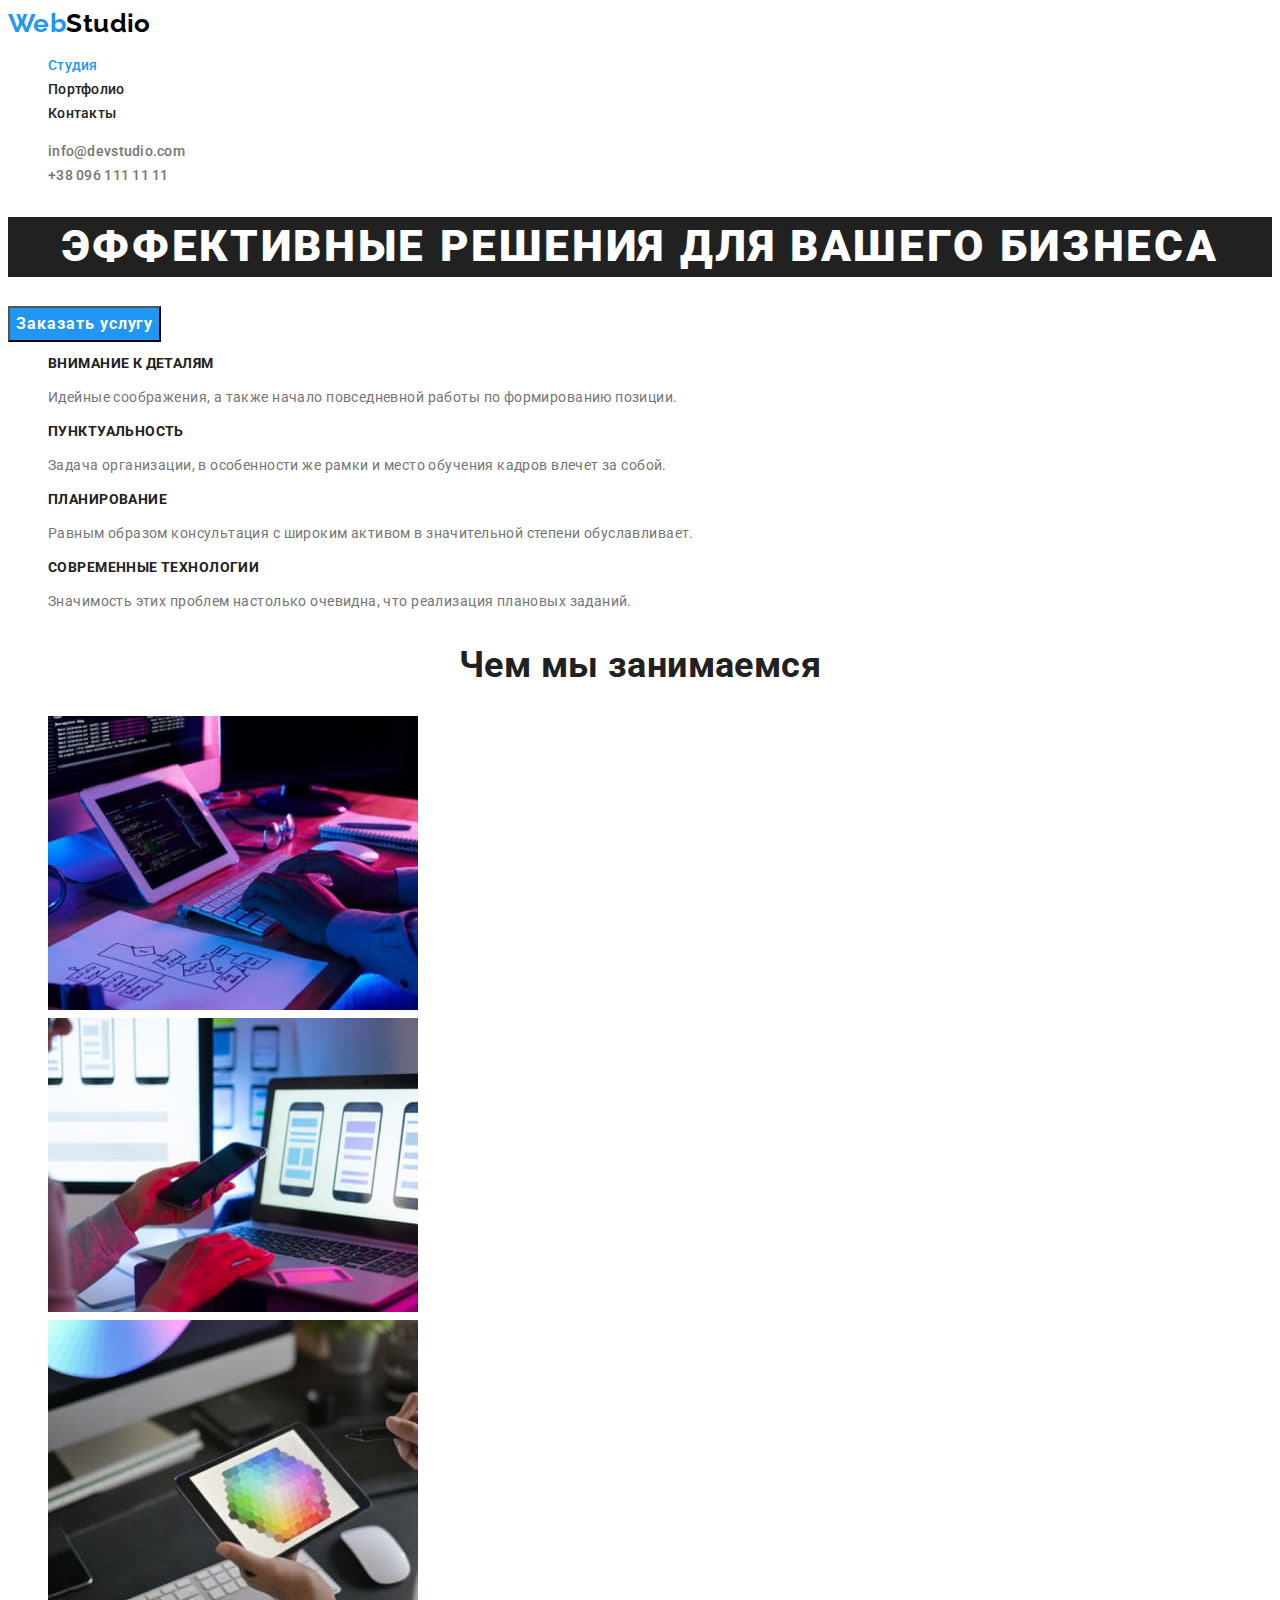
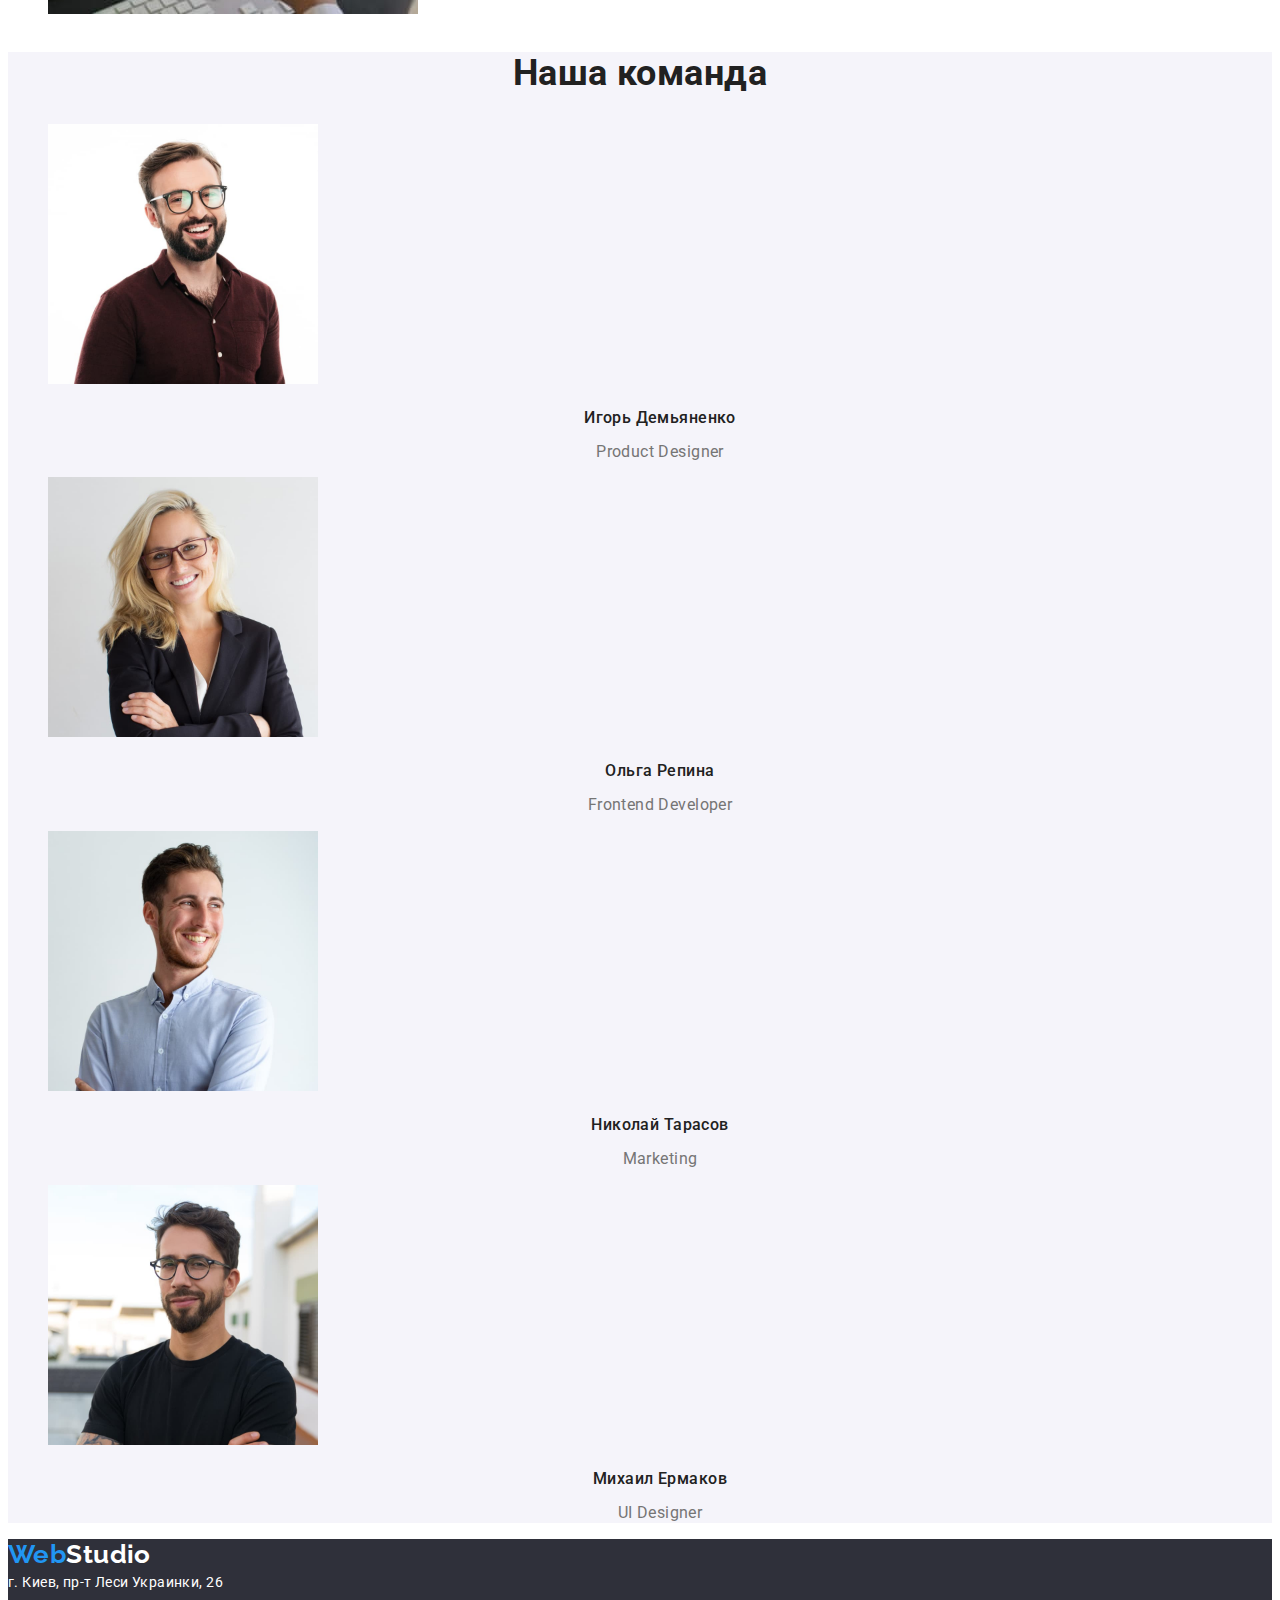
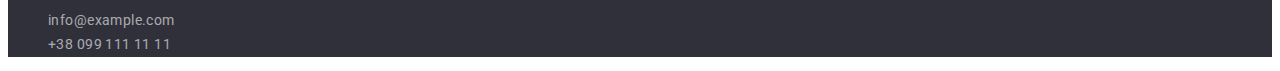
<file: index.html>
<!DOCTYPE html>
<html lang="ru">
  <head>
    <meta charset="UTF-8" />
    <meta http-equiv="X-UA-Compatible" content="IE=edge" />
    <meta name="viewport" content="width=device-width, initial-scale=1.0" />
    <title>WebStudio</title>
    <link rel="stylesheet" href="./css/styles.css" />
    <link rel="preconnect" href="https://fonts.googleapis.com" />
    <link rel="preconnect" href="https://fonts.gstatic.com" crossorigin />
    <link
      href="https://fonts.googleapis.com/css2?family=Raleway:wght@700&family=Roboto:wght@400;500;700;900&display=swap"
      rel="stylesheet"
    />
  </head>
  <body>
    <header>
      <nav>
        <a href="" class="logo">Web<span class="logo title">Studio</span></a>

        <ul class="site-nav list">
          <li><a href="" class="link current">Студия</a></li>
          <li><a href="./portfolio.html" class="link">Портфолио</a></li>
          <li><a href="" class="link">Контакты</a></li>
        </ul>
      </nav>

      <ul class="auth-nav list">
        <li>
          <a href="mailto:info@devstudio.com " class="link"
            >info@devstudio.com</a
          >
        </li>
        <li><a href="tel:+380961111111" class="link">+38 096 111 11 11</a></li>
      </ul>
    </header>
    <main>
      <section class="hero">
        <h1 class="hero-title">ЭФФЕКТИВНЫЕ РЕШЕНИЯ ДЛЯ ВАШЕГО БИЗНЕСА</h1>
        <button type="button" class="button primari">Заказать услугу</button>
      </section>
      <section class="section">
        <ul class="list">
          <li>
            <h3 class="section-title">ВНИМАНИЕ К ДЕТАЛЯМ</h3>
            <p class="text">
              Идейные соображения, а также начало повседневной работы по
              формированию позиции.
            </p>
          </li>
          <li>
            <h3 class="section-title">ПУНКТУАЛЬНОСТЬ</h3>
            <p class="text">
              Задача организации, в особенности же рамки и место обучения кадров
              влечет за собой.
            </p>
          </li>
          <li>
            <h3 class="section-title">ПЛАНИРОВАНИЕ</h3>
            <p class="text">
              Равным образом консультация с широким активом в значительной
              степени обуславливает.
            </p>
          </li>
          <li>
            <h3 class="section-title">СОВРЕМЕННЫЕ ТЕХНОЛОГИИ</h3>
            <p class="text">
              Значимость этих проблем настолько очевидна, что реализация
              плановых заданий.
            </p>
          </li>
        </ul>
      </section>
      <section class="section">
        <h2 class="section-title subtitle">Чем мы занимаемся</h2>
        <ul class="list">
          <li>
            <img
              src="./images2/box1.jpg"
              alt="человек пишет код"
              width="370"
              height="294"
            />
          </li>
          <li>
            <img
              src="./images2/box2.jpg"
              alt="сравнивает фото с телефоном"
              width="370"
              height="294"
            />
          </li>
          <li>
            <img
              src="./images2/box3.jpg"
              alt="подбирает цвета"
              width="370"
              height="294"
            />
          </li>
        </ul>
      </section>
      <section class="section-comands">
        <h2 class="section-title subtitle">Наша команда</h2>
        <ul class="list">
          <li>
            <img
              src="./images2/img1.jpg"
              alt="Демьяненко"
              width="270"
              height="260"
            />
            <h3 class="section-title caption">Игорь Демьяненко</h3>
            <p lang="en" class="avatar">Product Designer</p>
          </li>
          <li>
            <img
              src="./images2/img2.jpg"
              alt="Репина"
              width="270"
              height="260"
            />
            <h3 class="section-title caption">Ольга Репина</h3>
            <p lang="en" class="avatar">Frontend Developer</p>
          </li>
          <li>
            <img
              src="./images2/img3.jpg"
              alt="Тарасов"
              width="270"
              height="260"
            />
            <h3 class="section-title caption">Николай Тарасов</h3>
            <p lang="en" class="avatar">Marketing</p>
          </li>
          <li>
            <img
              src="./images2/img4.jpg"
              alt="Ермаков"
              width="270"
              height="260"
            />
            <h3 class="section-title caption">Михаил Ермаков</h3>
            <p lang="en" class="avatar">UI Designer</p>
          </li>
        </ul>
      </section>
    </main>
    <footer class="footer">
      <a href="" class="logo"
        >Web<span class="logo second-title">Studio</span></a
      >
      <address>
        <a
          href="https://goo.gl/maps/UTaWTTT2XbTuPrZa6"
          target="_blank"
          class="navi"
          rel="noopener noindex nofollow"
          >г. Киев, пр-т Леси Украинки, 26</a
        >
        <ul class="list navi-net">
          <li>
            <a href="mailto:info@example.com" class="net">info@example.com</a>
          </li>
          <li><a href="tel:+380991111111" class="net">+38 099 111 11 11</a></li>
        </ul>
      </address>
    </footer>
  </body>
</html>
</file>
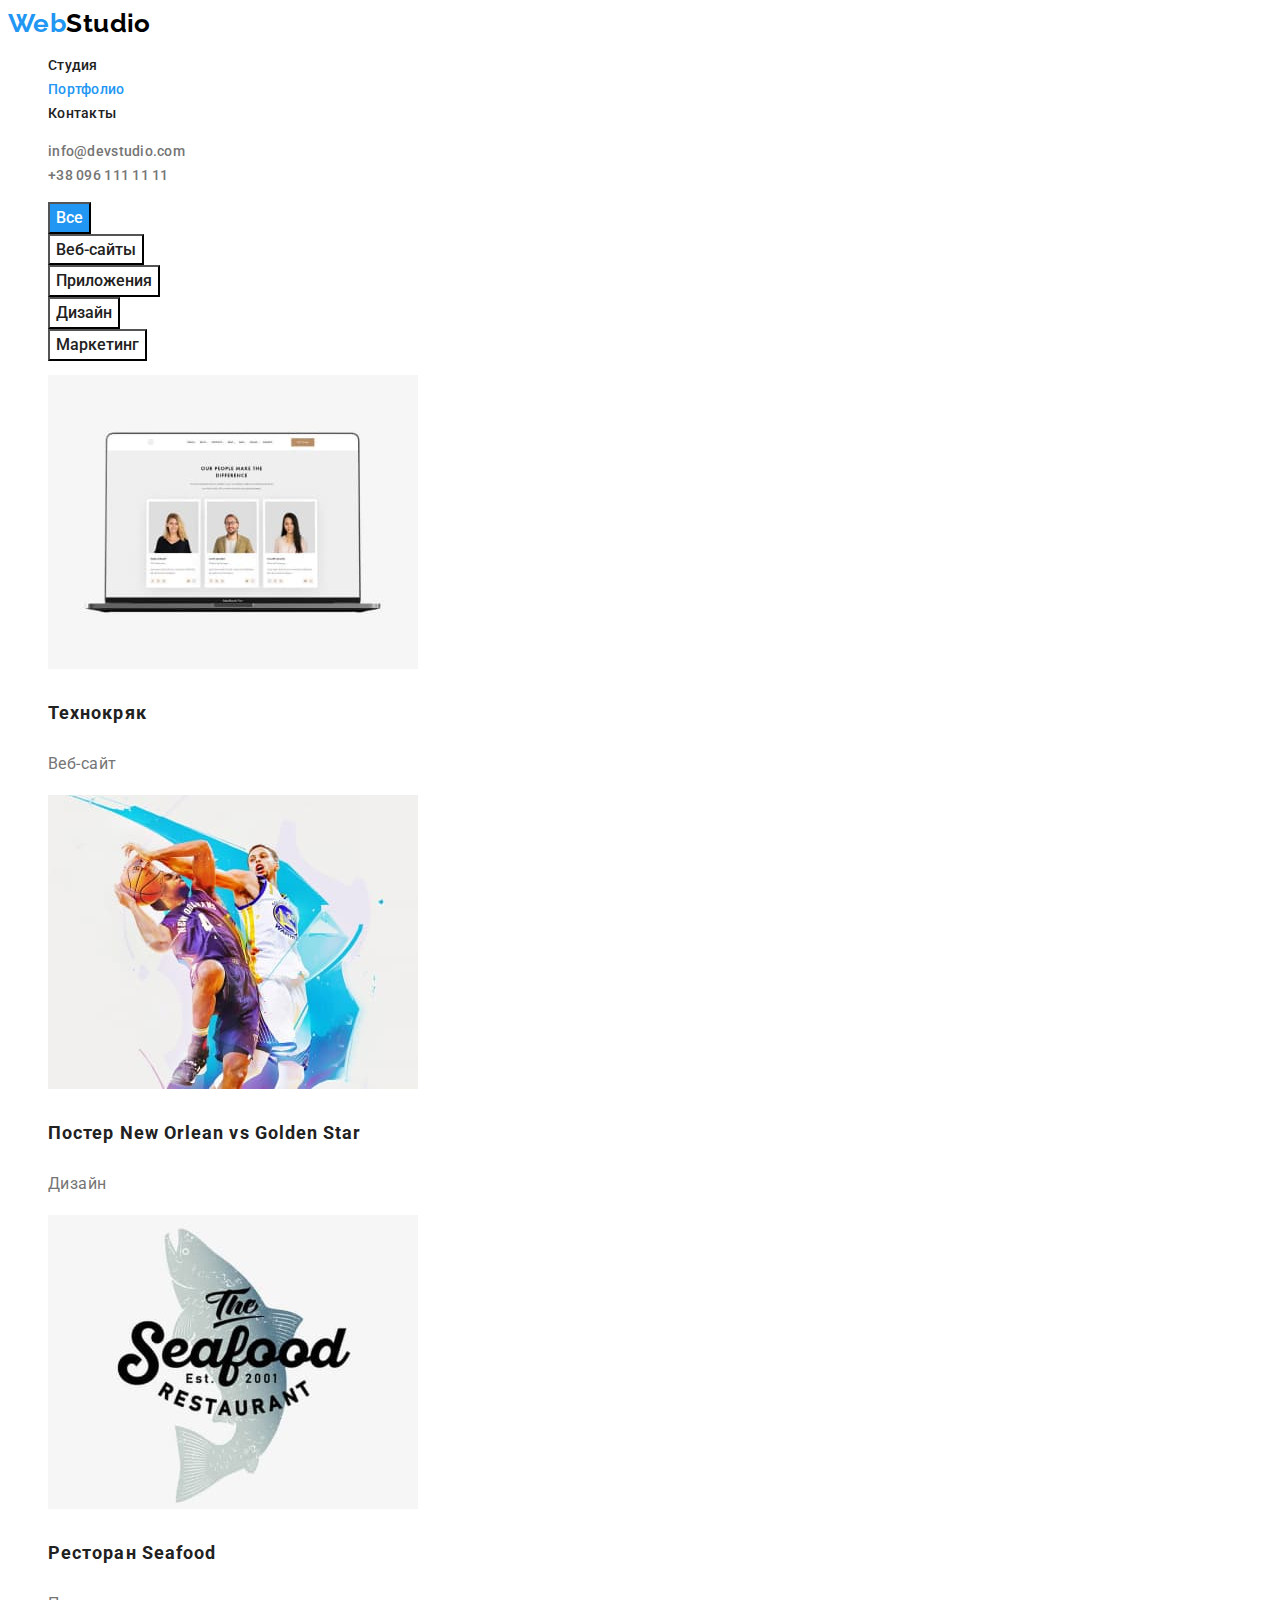
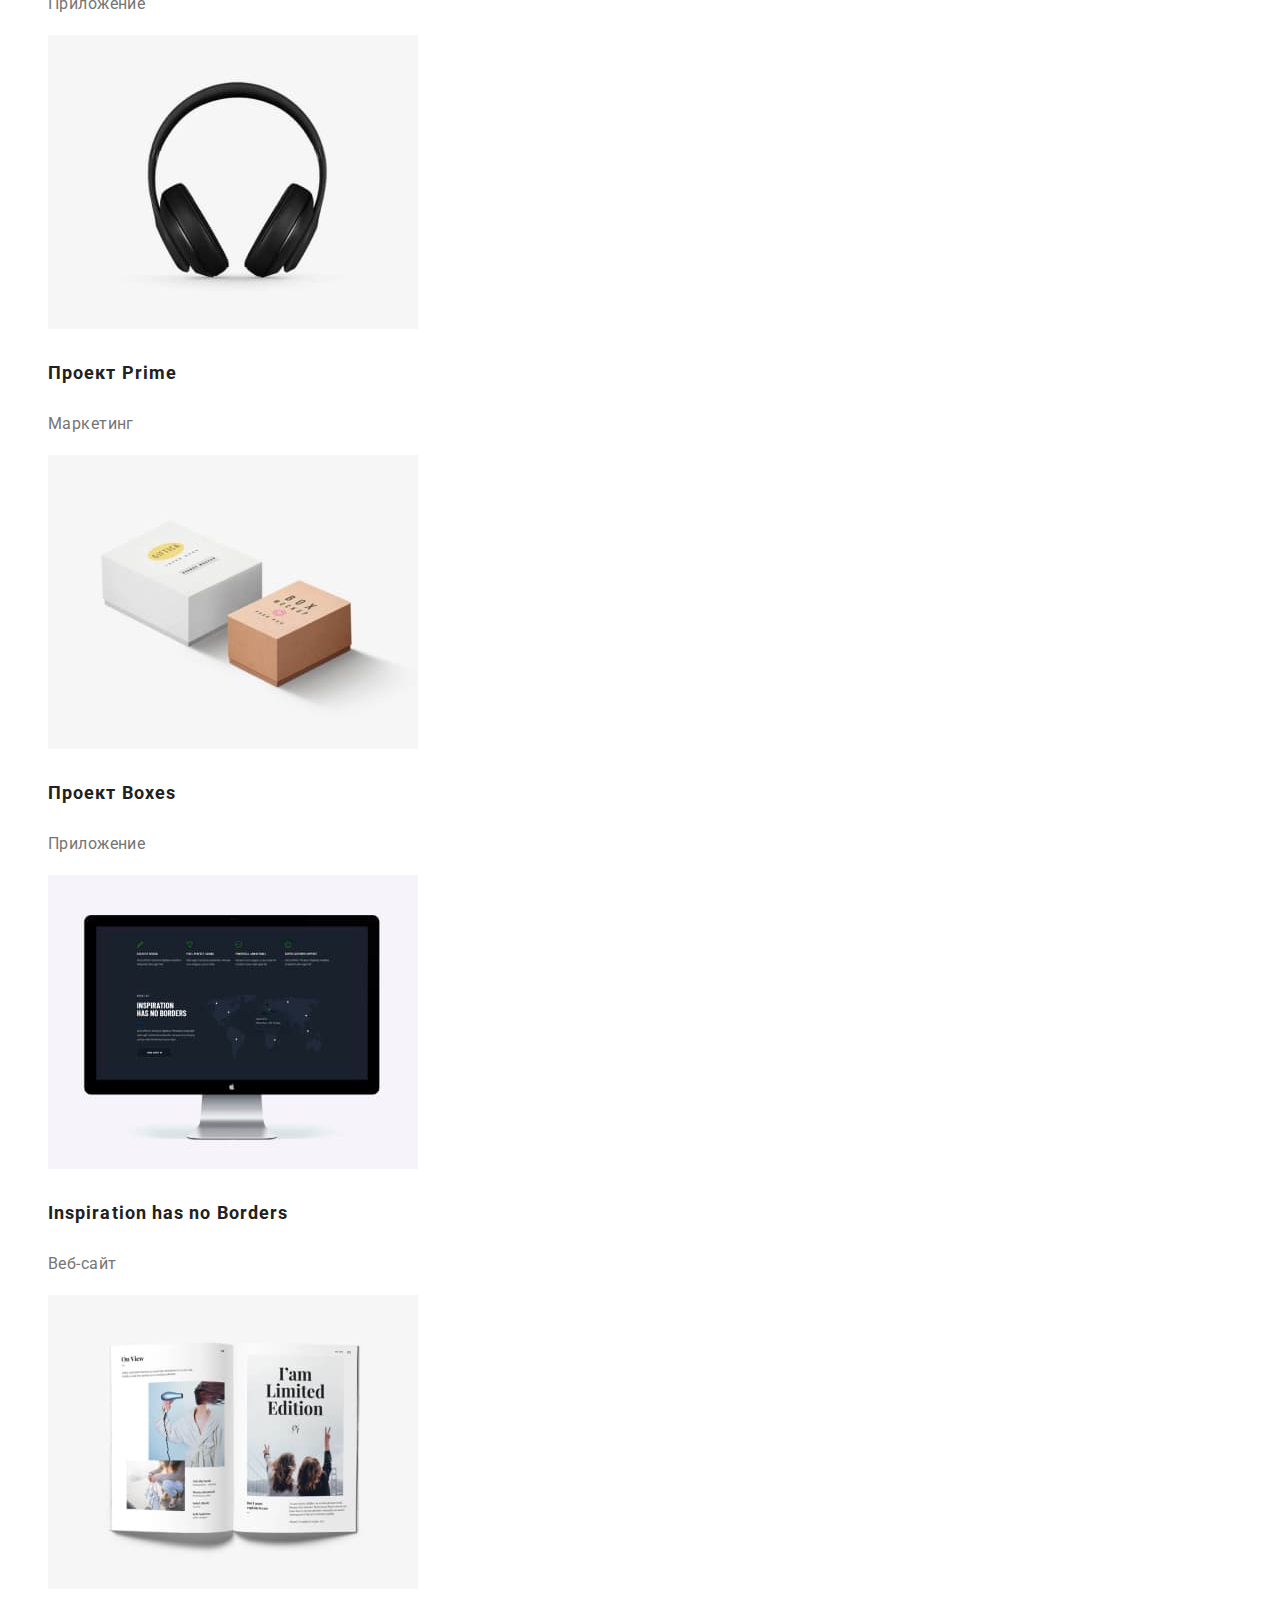
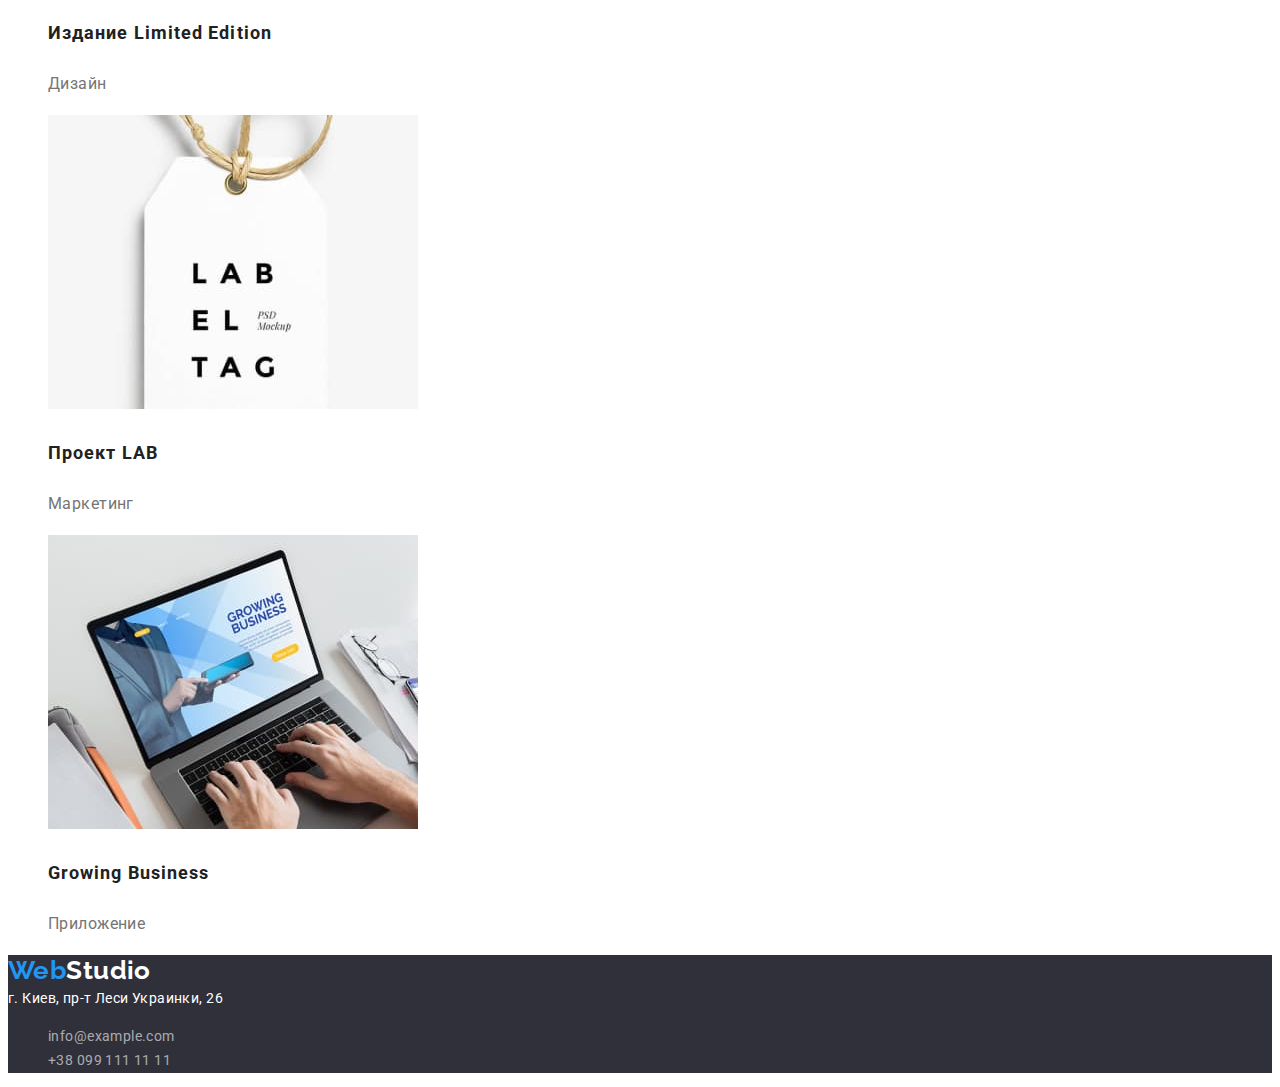
<file: portfolio.html>
<!DOCTYPE html>
<html lang="ru">
  <head>
    <meta charset="UTF-8" />
    <meta http-equiv="X-UA-Compatible" content="IE=edge" />
    <meta name="viewport" content="width=device-width, initial-scale=1.0" />
    <title>WebStudio</title>
    <link rel="stylesheet" href="./css/styles.css" />
    <link rel="preconnect" href="https://fonts.googleapis.com" />
    <link rel="preconnect" href="https://fonts.gstatic.com" crossorigin />
    <link
      href="https://fonts.googleapis.com/css2?family=Raleway:wght@700&family=Roboto:wght@400;500;700;900&display=swap"
      rel="stylesheet"
    />
  </head>
  <body>
    <header>
      <nav>
        <a href="" class="logo">Web<span class="logo title">Studio</span></a>

        <ul class="site-nav list">
          <li><a href="./index.html" class="link">Студия</a></li>
          <li><a href="./portfolio.html" class="link current">Портфолио</a></li>
          <li><a href="" class="link">Контакты</a></li>
        </ul>
      </nav>

      <ul class="auth-nav list">
        <li>
          <a href="mailto:info@devstudio.com " class="link"
            >info@devstudio.com</a
          >
        </li>
        <li><a href="tel:+380961111111" class="link">+38 096 111 11 11</a></li>
      </ul>
    </header>
    <main>
      <section class="section">
        <h1 class="visually-hidden">Наши работы</h1>

        <ul class="filters">
          <li>
            <button type="button" class="button primari link">Все</button>
          </li>
          <li>
            <button type="button" class="button secondary link">
              Веб-сайты
            </button>
          </li>
          <li>
            <button type="button" class="button secondary link">
              Приложения
            </button>
          </li>
          <li>
            <button type="button" class="button secondary link">Дизайн</button>
          </li>
          <li>
            <button type="button" class="button secondary link">
              Маркетинг
            </button>
          </li>
        </ul>
        <ul class="about list">
          <li class="about-examples">
            <img
              src="./imagesPF/pj1.jpg"
              alt="Технокряк"
              width="370"
              height="294"
            />
            <h3 class="about-work">Технокряк</h3>
            <p class="about-title">Веб-сайт</p>
          </li>
          <li class="about-examples">
            <img
              src="./imagesPF/pj2.jpg"
              alt="Постер"
              width="370"
              height="294"
            />
            <h3 class="about-work">
              Постер<span lang="en"> New Orlean vs Golden Star</span>
            </h3>
            <p class="about-title">Дизайн</p>
          </li>
          <li class="about-examples">
            <img
              src="./imagesPF/pj3.jpg"
              alt="Ресторан"
              width="370"
              height="294"
            />
            <h3 class="about-work">Ресторан<span lang="en"> Seafood</span></h3>
            <p class="about-title">Приложение</p>
          </li>
          <li class="about-examples">
            <img
              src="./imagesPF/pj4.jpg"
              alt="Основной"
              width="370"
              height="294"
            />
            <h3 class="about-work">Проект<span lang="en"> Prime</span></h3>
            <p class="about-title">Маркетинг</p>
          </li>
          <li class="about-examples">
            <img
              src="./imagesPF/pj5.jpg"
              alt="Коробка"
              width="370"
              height="294"
            />
            <h3 class="about-work">Проект<span lang="en"> Boxes</span></h3>
            <p class="about-title">Приложение</p>
          </li>
          <li class="about-examples">
            <img
              src="./imagesPF/pj6.jpg"
              alt="Вдохновение"
              width="370"
              height="294"
            />
            <h3 class="about-work" lang="en">Inspiration has no Borders</h3>
            <p class="about-title">Веб-сайт</p>
          </li>
          <li class="about-examples">
            <img
              src="./imagesPF/pj7.jpg"
              alt="Издание"
              width="370"
              height="294"
            />
            <h3 class="about-work">
              Издание<span lang="en"> Limited Edition</span>
            </h3>
            <p class="about-title">Дизайн</p>
          </li>
          <li class="about-examples">
            <img
              src="./imagesPF/pj8.jpg"
              alt="Лаборатория"
              width="370"
              height="294"
            />
            <h3 class="about-work">Проект<span lang="en"> LAB</span></h3>
            <p class="about-title">Маркетинг</p>
          </li>
          <li class="about-examples">
            <img
              src="./imagesPF/pj9.jpg"
              alt="Растущий бизнес"
              width="370"
              height="294"
            />
            <h3 class="about-work" lang="en">Growing Business</h3>
            <p class="about-title">Приложение</p>
          </li>
        </ul>
      </section>
    </main>
    <footer class="footer">
      <a href="" class="logo"
        >Web<span class="logo second-title">Studio</span></a
      >
      <address>
        <a
          href="https://goo.gl/maps/UTaWTTT2XbTuPrZa6"
          target="_blank"
          class="navi"
          rel="noopener noindex nofollow"
          >г. Киев, пр-т Леси Украинки, 26</a
        >
        <ul class="list navi-net">
          <li>
            <a href="mailto:info@example.com" class="net">info@example.com</a>
          </li>
          <li><a href="tel:+380991111111" class="net">+38 099 111 11 11</a></li>
        </ul>
      </address>
    </footer>
  </body>
</html>
</file>
<file: css/styles.css>
/* основной цвет текста #757575 */
/*  цвет заголовков #212121 */
/* цвет героя #ffffff *|
/* акцент #2196F3 */
/* фон героя и футера #2F303A */
/* фон членов команды #F5F4FA */

:root {
  --primary-text-color: #757575;
  --title-text-color: #212121;
  --accent-color: #2196f3;
  --primary-white-color: #ffffff;
}

body {
  background-color: var(--primary-white-color);
  color: var(--primary-text-color);
  font-family: Roboto, Tahoma, sans-serif;
  letter-spacing: 0.03em;
  font-size: 14px;
  line-height: 1.71;
}

.list {
  list-style: none;
}

.visually-hidden {
  position: absolute;
  width: 1px;
  height: 1px;
  margin: -1px;
  border: 0;
  padding: 0;

  white-space: nowrap;
  clip-path: inset(100%);
  clip: rect(0 0 0 0);
  overflow: hidden;
}

/*-------------- Логотип---------------- */

.logo {
  font-family: "Raleway";
  font-weight: 700;
  font-size: 26px;
  line-height: 1.19;
  color: #2196f3;
  text-decoration: none;
}

.logo .title {
  font-family: "Raleway";
  font-weight: 700;
  font-size: 26px;
  line-height: 1.19;
  color: #000000;
}

.logo .second-title {
  font-family: "Raleway";
  font-weight: 700;
  font-size: 26px;
  line-height: 1.19;
  color: #ffffff;
}

/*------------ навигация------------ */
.site-nav .link {
  color: var(--title-text-color);

  font-weight: 500;
  font-size: 14px;
  line-height: 1.14;
  letter-spacing: 0.02em;
  text-decoration: none;
}

.site-nav .link:hover,
.site-nav .link:focus {
  color: var(--accent-color);
}

.site-nav .link.current {
  color: var(--accent-color);
}

.auth-nav .link {
  color: var(--primary-text-color);

  font-weight: 500;
  font-size: 14px;
  line-height: 1.14;
  letter-spacing: 0.02em;
  text-decoration: none;
}

.auth-nav .link:hover,
.auth-nav .link:focus {
  color: var(--accent-color);
}

/* -----------Герой------------------- */

.hero-title {
  color: var(--primary-white-color);
  background-color: var(--title-text-color);

  font-weight: 900;
  font-size: 44px;
  line-height: 1.36;
  text-align: center;
  letter-spacing: 0.06em;
}

/* -------------Заголовки---------------- */
.section-title {
  color: var(--title-text-color);
  font-weight: 700;
  font-size: 14px;
  line-height: 1.14;
}

.subtitle {
  font-weight: 700;
  font-size: 36px;
  line-height: 1.17;
  text-align: center;
}

.caption {
  font-weight: 500;
  font-size: 16px;
  line-height: 1.19;
  text-align: center;
}

.avatar {
  font-weight: 400;
  font-size: 16px;
  line-height: 1.18;
  text-align: center;
}
/*-------------- Наша команда------------------- */

.section-comands {
  background-color: #f5f4fa;
}

/* ----------------ABOUT-------------------- */
.about {
}
.about-examples {
}
.about-work {
  font-weight: 700;
  font-size: 18px;
  line-height: 2;
  letter-spacing: 0.06em;
  color: var(--title-text-color);
}
.about-title {
  font-size: 16px;
  line-height: 1.88;
  color: var(--primary-text-color);
}

/*-------------- Кнопка --------------*/

.filters {
  list-style: none;
}
.button {
  font-family: inherit;
  color: var(--primary-white-color);
  background-color: var(--accent-color);

  font-weight: 500;
  font-size: 16px;
  line-height: 1.62;
}

/* .buttons {
  font-family: "Roboto";
  font-style: normal;
  font-weight: 500;
  font-size: 16px;
  line-height: 1.62;
} */

.button.primari {
  font-weight: 500;
  color: var(--primary-white-color);
  background-color: var(--accent-color);
  cursor: pointer;
}

.button.secondary {
  font-weight: 500;
  color: var(--title-text-color);
  background-color: var(--primary-white-color);
  cursor: pointer;
}

.hero .button {
  font-weight: 700;
  font-size: 16px;
  line-height: 1.88;
  letter-spacing: 0.06em;
}

/*---------------- Футер------------------ */

.footer {
  background: #2f303a;
}

.footer .address {
  font-family: "Roboto";
  font-size: 14px;
  line-height: 1.71;
  color: var(--primary-white-color);
  font-style: normal;
}

.footer .list {
  font-family: "Roboto";
  font-size: 14px;
  line-height: 1.71;
  color: rgba(255, 255, 255, 0.6);
}

.navi {
  font-family: "Roboto";
  font-style: normal;
  font-weight: 400;
  font-size: 14px;
  line-height: 1.71;
  color: var(--primary-white-color);
  text-decoration: none;
}

.net {
  font-family: "Roboto";
  font-style: normal;
  font-weight: 400;
  font-size: 14px;
  line-height: 1.71;
  color: rgba(255, 255, 255, 0.6);
  text-decoration: none;
}
</file>
